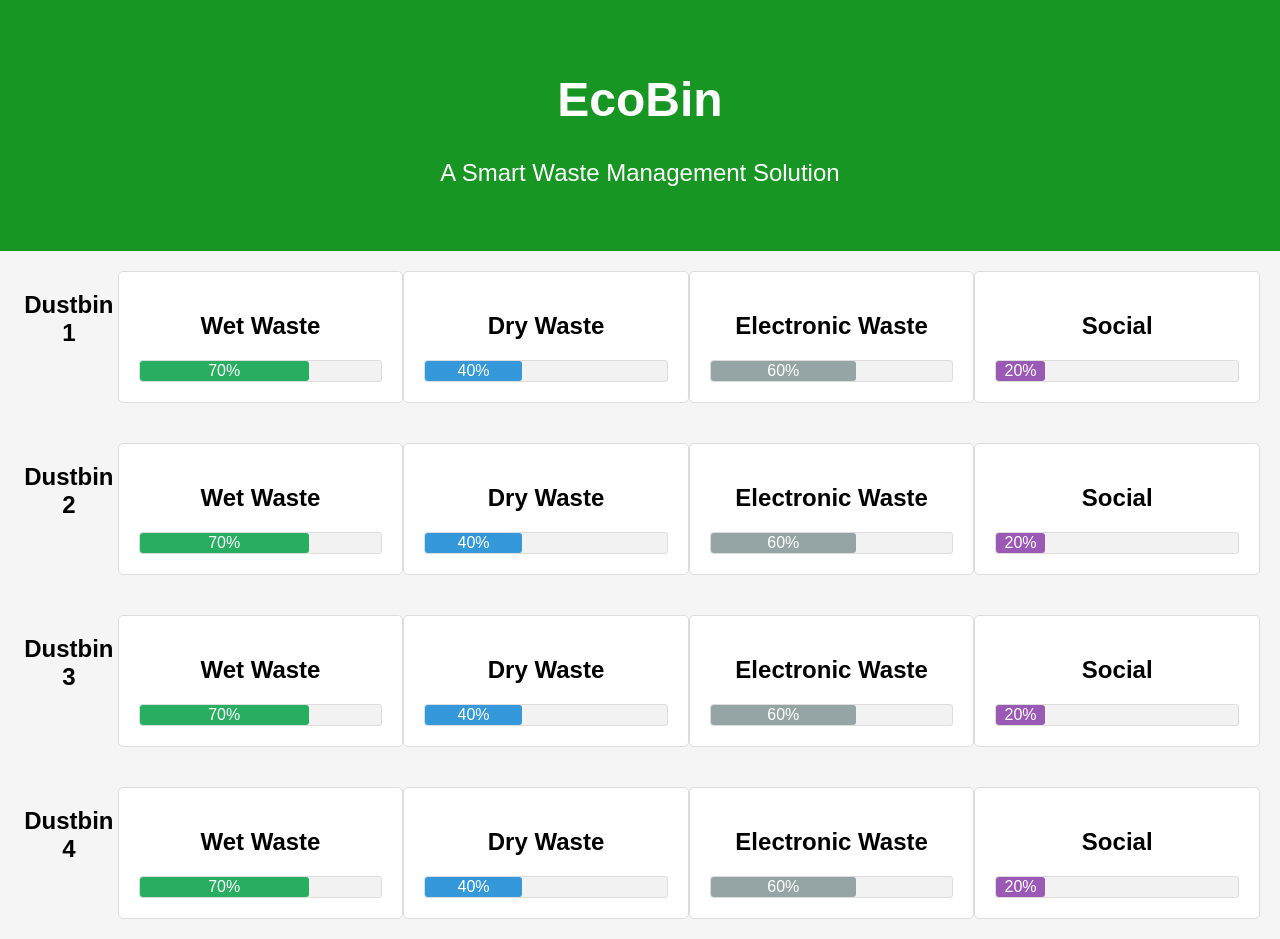
<file: index.html>
<!DOCTYPE html>
<html lang="en">
<head>
    <meta charset="UTF-8">
    <meta name="viewport" content="width=device-width, initial-scale=1.0">
    <title>EcoBin - A Smart Waste Management Solution</title>
    <link rel="stylesheet" href="style.css">
</head>
<body>
    <header>
        <h1 class="main-heading">EcoBin</h1>
        <p class="sub-heading">A Smart Waste Management Solution</p>
    </header>

    <section class="dustbins">
        <!-- Dustbin 1 -->
        <h2 style="text-align: center;" >Dustbin 1</h2>
        <div class="dustbin">
            <h2>Wet Waste</h2>
            <div class="fill-amount">
                <div class="fill-meter green" style="width: 70%;">70%</div>
            </div>
        </div>

        <div class="dustbin">
            <h2>Dry Waste</h2>
            <div class="fill-amount">
                <div class="fill-meter blue" style="width: 40%;">40%</div>
            </div>
        </div>

        <div class="dustbin">
            <h2>Electronic Waste</h2>
            <div class="fill-amount">
                <div class="fill-meter grey" style="width: 60%;">60%</div>
            </div>
        </div>

        <div class="dustbin">
            <h2>Social</h2>
            <div class="fill-amount">
                <div class="fill-meter purple" style="width: 20%;">20%</div>
            </div>
        </div>
    </section>

    <section class="dustbins">
        <!-- Dustbin 2 -->
        <h2 style="text-align: center;">Dustbin 2</h2>
        <div class="dustbin">
            <h2>Wet Waste</h2>
            <div class="fill-amount">
                <div class="fill-meter green" style="width: 70%;">70%</div>
            </div>
        </div>

        <div class="dustbin">
            <h2>Dry Waste</h2>
            <div class="fill-amount">
                <div class="fill-meter blue" style="width: 40%;">40%</div>
            </div>
        </div>

        <div class="dustbin">
            <h2>Electronic Waste</h2>
            <div class="fill-amount">
                <div class="fill-meter grey" style="width: 60%;">60%</div>
            </div>
        </div>

        <div class="dustbin">
            <h2>Social</h2>
            <div class="fill-amount">
                <div class="fill-meter purple" style="width: 20%;">20%</div>
            </div>
        </div>
    </section>

    <section class="dustbins">
         <!-- Dustbin 3 -->
        <h2 style="text-align: center;">Dustbin 3</h2>
        <div class="dustbin">
            <h2>Wet Waste</h2>
            <div class="fill-amount">
                <div class="fill-meter green" style="width: 70%;">70%</div>
            </div>
        </div>

        <div class="dustbin">
            <h2>Dry Waste</h2>
            <div class="fill-amount">
                <div class="fill-meter blue" style="width: 40%;">40%</div>
            </div>
        </div>

        <div class="dustbin">
            <h2>Electronic Waste</h2>
            <div class="fill-amount">
                <div class="fill-meter grey" style="width: 60%;">60%</div>
            </div>
        </div>

        <div class="dustbin">
            <h2>Social</h2>
            <div class="fill-amount">
                <div class="fill-meter purple" style="width: 20%;">20%</div>
            </div>
        </div>
    </section>

    <section class="dustbins">
        <!-- Dustbin 4 -->
        <h2 style="text-align: center;">Dustbin 4</h2>

        <div class="dustbin">
            <h2>Wet Waste</h2>
            <div class="fill-amount">
                <div class="fill-meter green" style="width: 70%;">70%</div>
            </div>
        </div>

        <div class="dustbin">
            <h2>Dry Waste</h2>
            <div class="fill-amount">
                <div class="fill-meter blue" style="width: 40%;">40%</div>
            </div>
        </div>

        <div class="dustbin">
            <h2>Electronic Waste</h2>
            <div class="fill-amount">
                <div class="fill-meter grey" style="width: 60%;">60%</div>
            </div>
        </div>

        <div class="dustbin">
            <h2>Social</h2>
            <div class="fill-amount">
                <div class="fill-meter purple" style="width: 20%;">20%</div>
            </div>
        </div>
    </section>


    <section class="map">
        <!-- Google Map will go here (JavaScript required) -->
    </section>
</body>
</html>
</file>
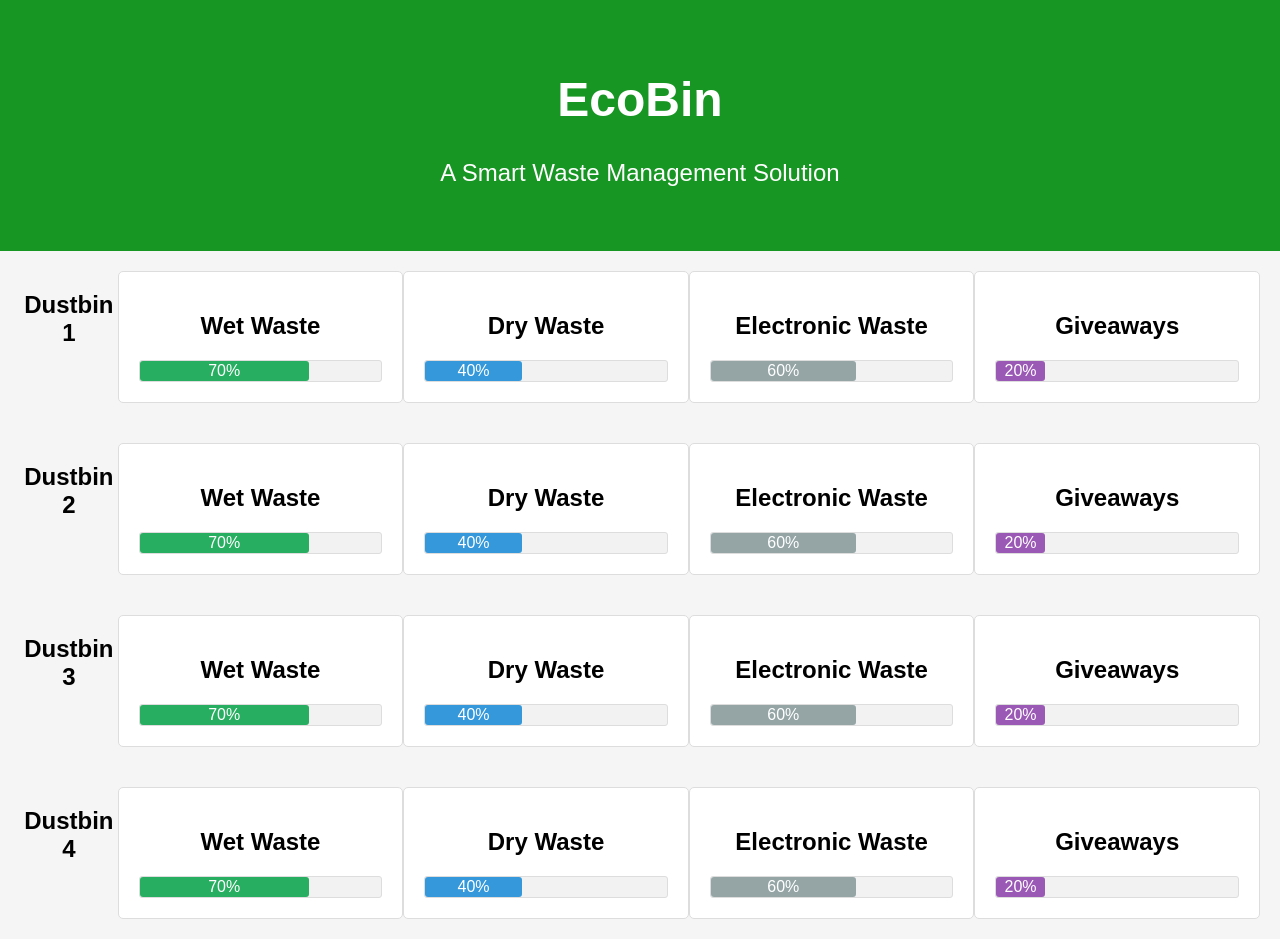
<file: home.html>
<!DOCTYPE html>
<html lang="en">
<head>
    <meta charset="UTF-8">
    <meta name="viewport" content="width=device-width, initial-scale=1.0">
    <title>EcoBin - A Smart Waste Management Solution</title>
    <link rel="stylesheet" href="style.css">
</head>
<body>
    <header>
        <h1 class="main-heading">EcoBin</h1>
        <p class="sub-heading">A Smart Waste Management Solution</p>
    </header>

    <section class="dustbins">
        <!-- Dustbin 1 -->
        <h2 style="text-align: center;" >Dustbin 1</h2>
        <div class="dustbin">
            <h2>Wet Waste</h2>
            <div class="fill-amount">
                <div class="fill-meter green" style="width: 70%;">70%</div>
            </div>
        </div>

        <div class="dustbin">
            <h2>Dry Waste</h2>
            <div class="fill-amount">
                <div class="fill-meter blue" style="width: 40%;">40%</div>
            </div>
        </div>

        <div class="dustbin">
            <h2>Electronic Waste</h2>
            <div class="fill-amount">
                <div class="fill-meter grey" style="width: 60%;">60%</div>
            </div>
        </div>

        <div class="dustbin">
            <h2>Giveaways</h2>
            <div class="fill-amount">
                <div class="fill-meter purple" style="width: 20%;">20%</div>
            </div>
        </div>
    </section>

    <section class="dustbins">
        <!-- Dustbin 2 -->
        <h2 style="text-align: center;">Dustbin 2</h2>
        <div class="dustbin">
            <h2>Wet Waste</h2>
            <div class="fill-amount">
                <div class="fill-meter green" style="width: 70%;">70%</div>
            </div>
        </div>

        <div class="dustbin">
            <h2>Dry Waste</h2>
            <div class="fill-amount">
                <div class="fill-meter blue" style="width: 40%;">40%</div>
            </div>
        </div>

        <div class="dustbin">
            <h2>Electronic Waste</h2>
            <div class="fill-amount">
                <div class="fill-meter grey" style="width: 60%;">60%</div>
            </div>
        </div>

        <div class="dustbin">
            <h2>Giveaways</h2>
            <div class="fill-amount">
                <div class="fill-meter purple" style="width: 20%;">20%</div>
            </div>
        </div>
    </section>

    <section class="dustbins">
         <!-- Dustbin 3 -->
        <h2 style="text-align: center;">Dustbin 3</h2>
        <div class="dustbin">
            <h2>Wet Waste</h2>
            <div class="fill-amount">
                <div class="fill-meter green" style="width: 70%;">70%</div>
            </div>
        </div>

        <div class="dustbin">
            <h2>Dry Waste</h2>
            <div class="fill-amount">
                <div class="fill-meter blue" style="width: 40%;">40%</div>
            </div>
        </div>

        <div class="dustbin">
            <h2>Electronic Waste</h2>
            <div class="fill-amount">
                <div class="fill-meter grey" style="width: 60%;">60%</div>
            </div>
        </div>

        <div class="dustbin">
            <h2>Giveaways</h2>
            <div class="fill-amount">
                <div class="fill-meter purple" style="width: 20%;">20%</div>
            </div>
        </div>
    </section>

    <section class="dustbins">
        <!-- Dustbin 4 -->
        <h2 style="text-align: center;">Dustbin 4</h2>

        <div class="dustbin">
            <h2>Wet Waste</h2>
            <div class="fill-amount">
                <div class="fill-meter green" style="width: 70%;">70%</div>
            </div>
        </div>

        <div class="dustbin">
            <h2>Dry Waste</h2>
            <div class="fill-amount">
                <div class="fill-meter blue" style="width: 40%;">40%</div>
            </div>
        </div>

        <div class="dustbin">
            <h2>Electronic Waste</h2>
            <div class="fill-amount">
                <div class="fill-meter grey" style="width: 60%;">60%</div>
            </div>
        </div>

        <div class="dustbin">
            <h2>Giveaways</h2>
            <div class="fill-amount">
                <div class="fill-meter purple" style="width: 20%;">20%</div>
            </div>
        </div>
    </section>


    <section class="map">
        <!-- Google Map will go here (JavaScript required) -->
    </section>
</body>
</html>
</file>
<file: style.css>
body {
    font-family: Arial, sans-serif;
    background-color: #f5f5f5;
    margin: 0;
    padding: 0;
}

header {
    background-color: #179623;
    text-align: center;
    padding: 40px 0;
    color: white;
}

.main-heading {
    font-size: 3em;
}

.sub-heading {
    font-size: 1.5em;
}

.dustbins {
    display: flex;
    justify-content: space-around;
    padding: 20px;
}

.dustbin {
    text-align: center;
    background-color: white;
    padding: 20px;
    border: 1px solid #ddd;
    border-radius: 5px;
    width: 22%;
}

.fill-amount {
    background-color: #f2f2f2;
    border: 1px solid #ddd;
    border-radius: 3px;
    height: 20px;
    margin-top: 10px;
    position: relative;
}

.fill-meter {
    height: 100%;
    text-align: center;
    line-height: 20px;
    color: white;
    border-radius: 3px;
    position: relative;
}

.green {
    background-color: #27ae60;
}

.blue {
    background-color: #3498db;
}

.grey {
    background-color: #95a5a6;
}

.purple {
    background-color: #9b59b6;
}

.map {
    /* Add styles for the map container, or add JavaScript for Google Maps here */
}
</file>
